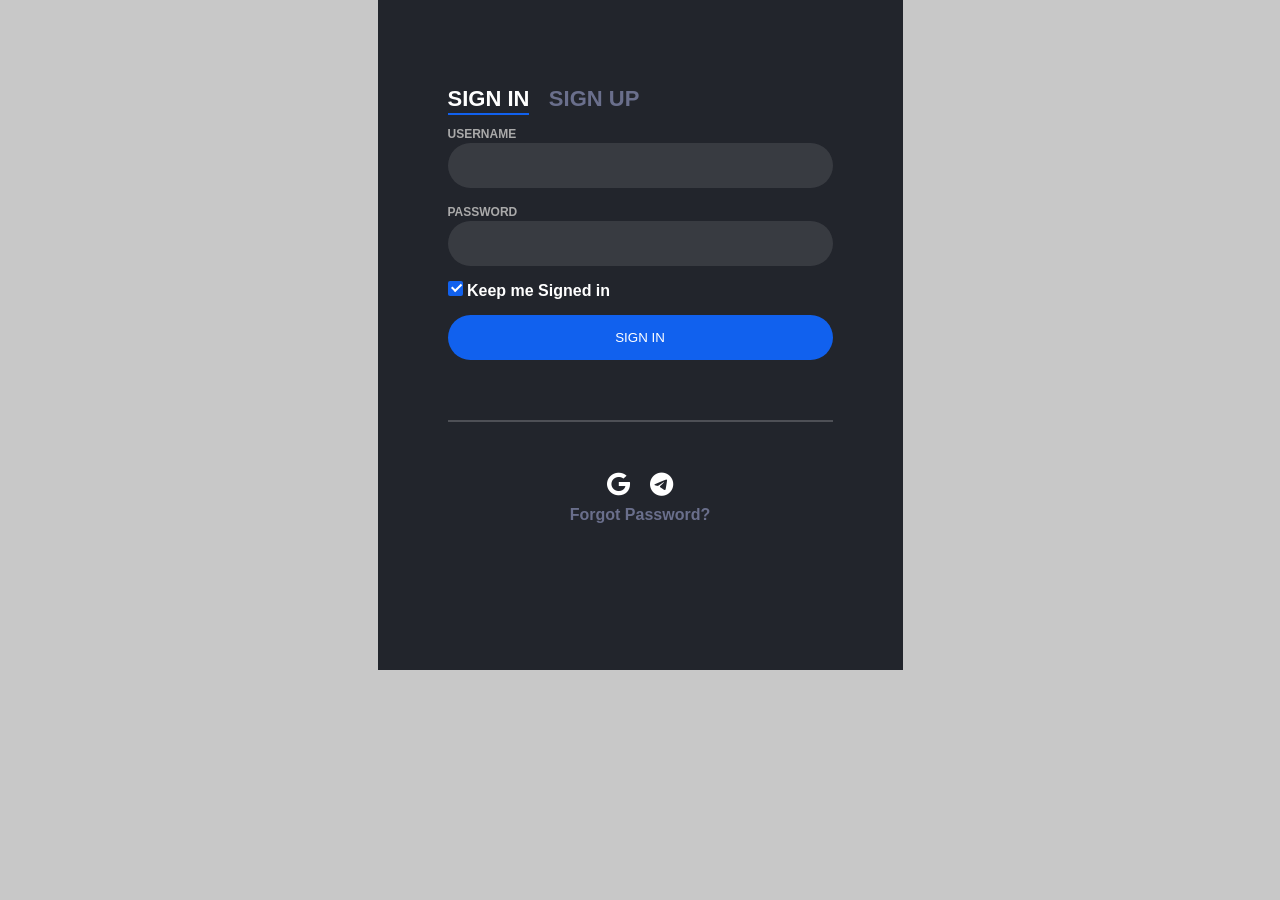
<file: bot-main (1)/bot-main/about.html>
<!DOCTYPE html>
<html lang="en">
<head>
    <meta charset="UTF-8">
    <meta name="viewport" content="width=device-width, initial-scale=1.0">
    <title>Login</title>
    <link rel="stylesheet" type="text/css" href="styles.css">
    <link rel="stylesheet" href="https://cdnjs.cloudflare.com/ajax/libs/font-awesome/6.0.0/css/all.min.css">
</head>
<body>
    <div class="login-wrap">
        <div class="login-html">
            <input id="tab-1" type="radio" name="tab" class="sign-in" checked>
            <label for="tab-1" class="tab">Sign In</label>
            <input id="tab-2" type="radio" name="tab" class="sign-up">
            <label for="tab-2" class="tab">Sign Up</label>
            <div class="login-form">
                <div class="sign-in-htm">
                    <div class="group">
                        <label for="user" class="label">Username</label>
                        <input id="user" type="text" class="input">
                    </div>
                    <div class="group">
                        <label for="pass" class="label">Password</label>
                        <input id="pass" type="password" class="input" data-type="password">
                    </div>
                    <div class="group">
                        <input id="check" type="checkbox" class="check" checked>
                        <label for="check"><span class="icon"></span> Keep me Signed in</label>
                    </div>
                    <div class="group">
                        <input type="submit" class="button" value="Sign In">
                    </div>
                    <div class="hr"></div>
                    <div class="foot-lnk">
                        <div class="social-icons">
                            <i class="fab fa-google"></i>
                            <i class="fab fa-telegram"></i>
                        </div>
                        <a href="#forgot">Forgot Password?</a>
                    </div>
                </div>
                <div class="sign-up-htm">
                    <div class="group">
                        <label for="user" class="label">Username</label>
                        <input id="user" type="text" class="input">
                    </div>
                    <div class="group">
                        <label for="pass" class="label">Password</label>
                        <input id="pass" type="password" class="input" data-type="password">
                    </div>
                    <div class="group">
                        <label for="pass" class="label">Repeat Password</label>
                        <input id="pass" type="password" class="input" data-type="password">
                    </div>
                    <div class="group">
                        <label for="pass" class="label">Email Address</label>
                        <input id="pass" type="text" class="input">
                    </div>
                    <div class="group">
                        <input type="submit" class="button" value="Sign Up">
                    </div>
                    <div class="hr"></div>
                    <div class="foot-lnk">
                        <label for="tab-1">Already Member?</label>
                    </div>
                </div>
            </div>
        </div>
    </div>
</body>
</html>
</file>
<file: bot-main (1)/bot-main/styles.css>
body {
    margin: 0;
    color: #6a6f8c;
    background: #c8c8c8;
    font: 600 16px/18px 'Open Sans', sans-serif;
}

*,
:after,
:before {
    box-sizing: border-box;
}

.clearfix:after,
.clearfix:before {
    content: '';
    display: table;
}

.clearfix:after {
    clear: both;
    display: block;
}

a {
    color: inherit;
    text-decoration: none;
}

.login-wrap {
    width: 100%;
    margin: auto;
    max-width: 525px;
    min-height: 670px;
    position: relative;
    /* background:url(https://thumbs.dreamstime.com/b/national-science-centre-28346856.jpg) no-repeat center;
    box-shadow:0 12px 15px 0 rgba(0,0,0,.24),0 17px 50px 0 rgba(0,0,0,.19); */
}

.login-html {
    width: 100%;
    height: 100%;
    position: absolute;
    padding: 90px 70px 50px 70px;
    background: rgba(16, 19, 27, 0.9);
}

.login-html .sign-in-htm,
.login-html .sign-up-htm {
    top: 0;
    left: 0;
    right: 0;
    bottom: 0;
    position: absolute;
    transform: rotateY(180deg);
    backface-visibility: hidden;
    transition: all .4s linear;
}

.login-html .sign-in,
.login-html .sign-up,
.login-form .group .check {
    display: none;
}

.login-html .tab,
.login-form .group .label,
.login-form .group .button {
    text-transform: uppercase;
}

.login-html .tab {
    font-size: 22px;
    margin-right: 15px;
    padding-bottom: 5px;
    margin: 0 15px 10px 0;
    display: inline-block;
    border-bottom: 2px solid transparent;
}

.login-html .sign-in:checked + .tab,
.login-html .sign-up:checked + .tab {
    color: #fff;
    border-color: #1161ee;
}

.login-form {
    min-height: 345px;
    position: relative;
    perspective: 1000px;
    transform-style: preserve-3d;
}

.login-form .group {
    margin-bottom: 15px;
}

.login-form .group .label,
.login-form .group .input,
.login-form .group .button {
    width: 100%;
    color: #fff;
    display: block;
}

.login-form .group .input,
.login-form .group .button {
    border: none;
    padding: 15px 20px;
    border-radius: 25px;
    background: rgba(255, 255, 255, .1);
}

.login-form .group input[data-type="password"] {
    text-security: circle;
    -webkit-text-security: circle;
}

.login-form .group .label {
    color: #aaa;
    font-size: 12px;
}

.login-form .group .button {
    background: #1161ee;
}

.login-form .group label .icon {
    width: 15px;
    height: 15px;
    border-radius: 2px;
    position: relative;
    display: inline-block;
    background: rgba(255, 255, 255, .1);
}

.login-form .group label .icon:before,
.login-form .group label .icon:after {
    content: '';
    width: 10px;
    height: 2px;
    background: #fff;
    position: absolute;
    transition: all .2s ease-in-out 0s;
}

.login-form .group label .icon:before {
    left: 3px;
    width: 5px;
    bottom: 6px;
    transform: scale(0) rotate(0);
}

.login-form .group label .icon:after {
    top: 6px;
    right: 0;
    transform: scale(0) rotate(0);
}

.login-form .group .check:checked + label {
    color: #fff;
}

.login-form .group .check:checked + label .icon {
    background: #1161ee;
}

.login-form .group .check:checked + label .icon:before {
    transform: scale(1) rotate(45deg);
}

.login-form .group .check:checked + label .icon:after {
    transform: scale(1) rotate(-45deg);
}

.login-html .sign-in:checked + .tab + .sign-up + .tab + .login-form .sign-in-htm {
    transform: rotate(0);
}

.login-html .sign-up:checked + .tab + .login-form .sign-up-htm {
    transform: rotate(0);
}

.hr {
    height: 2px;
    margin: 60px 0 50px 0;
    background: rgba(255, 255, 255, .2);
}

.foot-lnk {
    text-align: center;
    margin-top: 20px; /* Adds space between the social media icons and "Forgot Password?" */
}

/* Social Media Icons Styling */
.social-icons {
    margin-bottom: 10px; /* Adjusts space below the icons */
    display: flex;
    justify-content: center; /* Centers the icons */
    gap: 20px; /* Space between the icons */
}

.social-icons i {
    font-size: 24px; /* Size of the icons */
    color: #fff; /* Icon color */
    transition: color 0.3s ease; /* Smooth transition on hover */
}

.social-icons i:hover {
    color: #1161ee; /* Color on hover */
}
</file>
